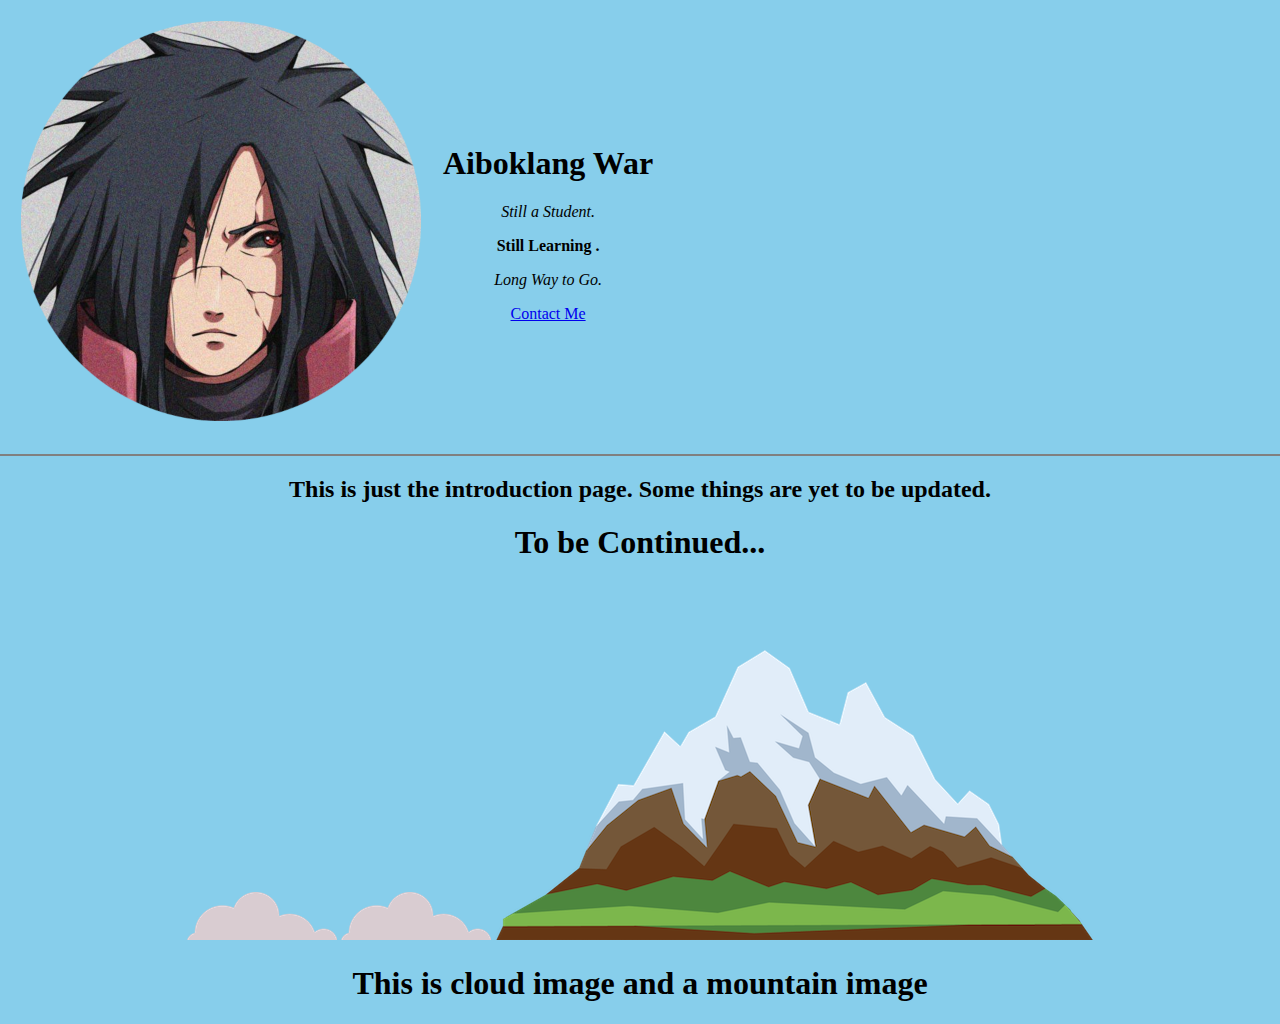
<file: index.html>
<!DOCTYPE html>
<html lang="en" dir="ltr">
  <head>
    <meta charset="utf-8">
    <title>First Website</title>
    <link rel="stylesheet" href="css/styles.css">
    <link rel="icon" href="favicon (1).ico">
  </head>
  <body>
    <body>
      <div>
      <table cellspacing="20">
        <tr>
          <td> <img src="MADARA.png" alt="image not found"></td>
          <td><h1>Aiboklang War</h1>
          <p><em>Still a Student.</em></p>
          <p>
            <strong>Still Learning .</strong>
          </p>
        <p><em>Long Way to Go.</em></p>
      <a href="contactme.html">Contact Me</a></td>
        </tr>
      </table>
      </div>
      <hr size="2" noshade>
      <h2 align="center">This is just the introduction page. Some things are yet to be updated.</h2>
      <h1 align="center"> To be Continued...</h1>
      <div class="image">
      <img  class="top-cloud"src="images/cloud.png" alt="Cloud-img" />
  <img class="bottom-cloud"src="images/cloud.png" alt="Cloud-img" />
  <img src="images/mountain.png" alt="mountain-img" />
      </div>
      <h1 class="clo">This is cloud image and a mountain image</h1>
  </body>
</html>
</file>
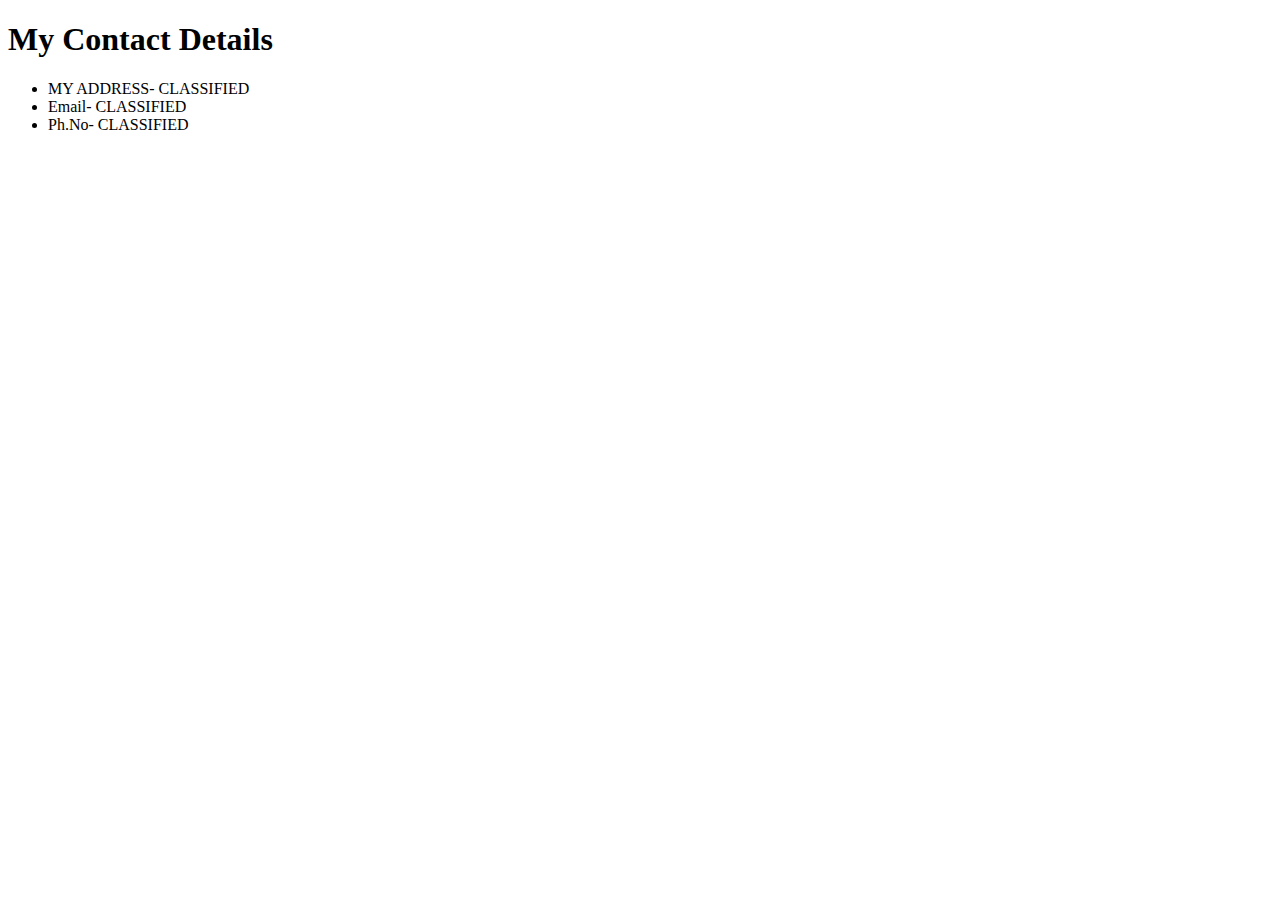
<file: contactme.html>
<!DOCTYPE html>
<html lang="en" dir="ltr">

<head>
  <meta charset="utf-8">
  <title>Contact</title>
</head>

<body>
  <h1>My Contact Details</h1>
  <ul>
    <li>  MY ADDRESS- CLASSIFIED</li>
    <li>Email- CLASSIFIED</li>
    <li>Ph.No- CLASSIFIED</li>
  </ul>
</body>

</html>
</file>
<file: css/styles.css>
body{
  background-color: skyblue;
  text-align: center;
  margin:0;
  heigth:100%;
  width:100%;

}
.h1{
  font-family: 'Merriweather', serif;
}
</file>
